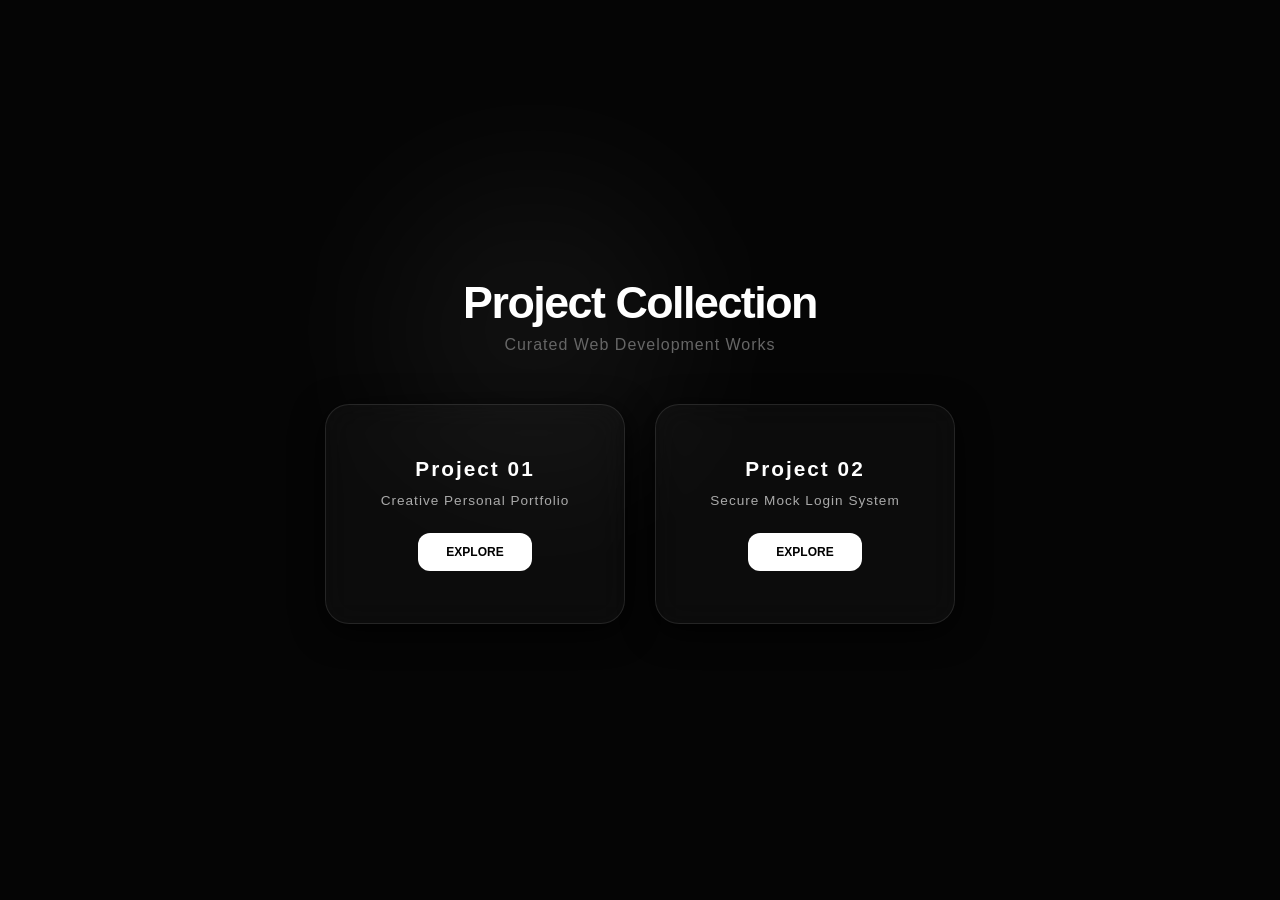
<file: index.html>
<!DOCTYPE html>
<html lang="en">
<head>
    <meta charset="UTF-8">
    <meta name="viewport" content="width=device-width, initial-scale=1.0">
    <title>Premium Project Gallery</title>
    <link rel="stylesheet" href="style.css">
</head>
<body>

    <div class="bg-blur-circle"></div>

    <div class="container">
        <h1>Project Collection</h1>
        <p>Curated Web Development Works</p>

        <div class="project-grid">
            <a href="PORTFOLIO/index.html" class="project-card">
                <div class="card-content">
                    <h2>Project 01</h2>
                    <p>Creative Personal Portfolio</p>
                    <span class="btn">Explore</span>
                </div>
            </a>
            <a href="MOCK LOGIN/index.html" class="project-card">
                <div class="card-content">
                    <h2>Project 02</h2>
                    <p>Secure Mock Login System</p>
                    <span class="btn">Explore</span>
                </div>
            </a>

        </div>
    </div>

</body>
</html>
</file>
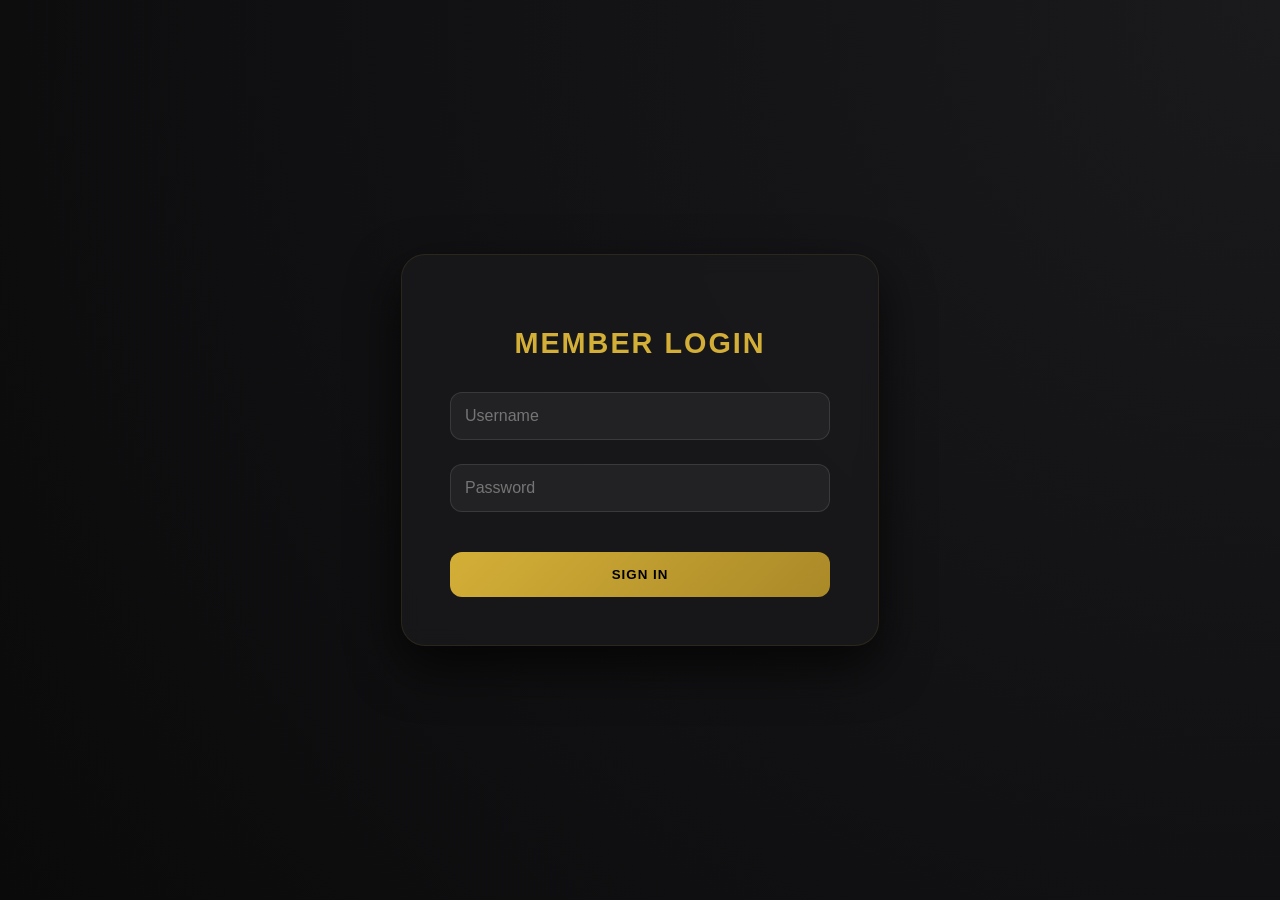
<file: MOCK LOGIN/index.html>
<!DOCTYPE html>
<html lang="en">
<head>
    <meta charset="UTF-8">
    <title>Login Portal | Login</title>
    <link rel="stylesheet" href="style.css">
</head>
<body>
    <div class="card">
        <h2>Member Login</h2>
        <div class="input-group">
            <input type="text" id="username" placeholder="Username">
        </div>
        <div class="input-group">
            <input type="password" id="password" placeholder="Password">
        </div>
        <button onclick="handleLogin()">Sign In</button>
    </div>

    <script>
        function handleLogin() {
            const user = document.getElementById('username').value;
            const pass = document.getElementById('password').value;

            if (user === "admin" && pass === "1234") {
                localStorage.setItem("sessionUser", user);
                window.location.href = "dashboard.html";
            } else {
                alert("Invalid credentials");
            }
        }
    </script>
</body>
</html>
</file>
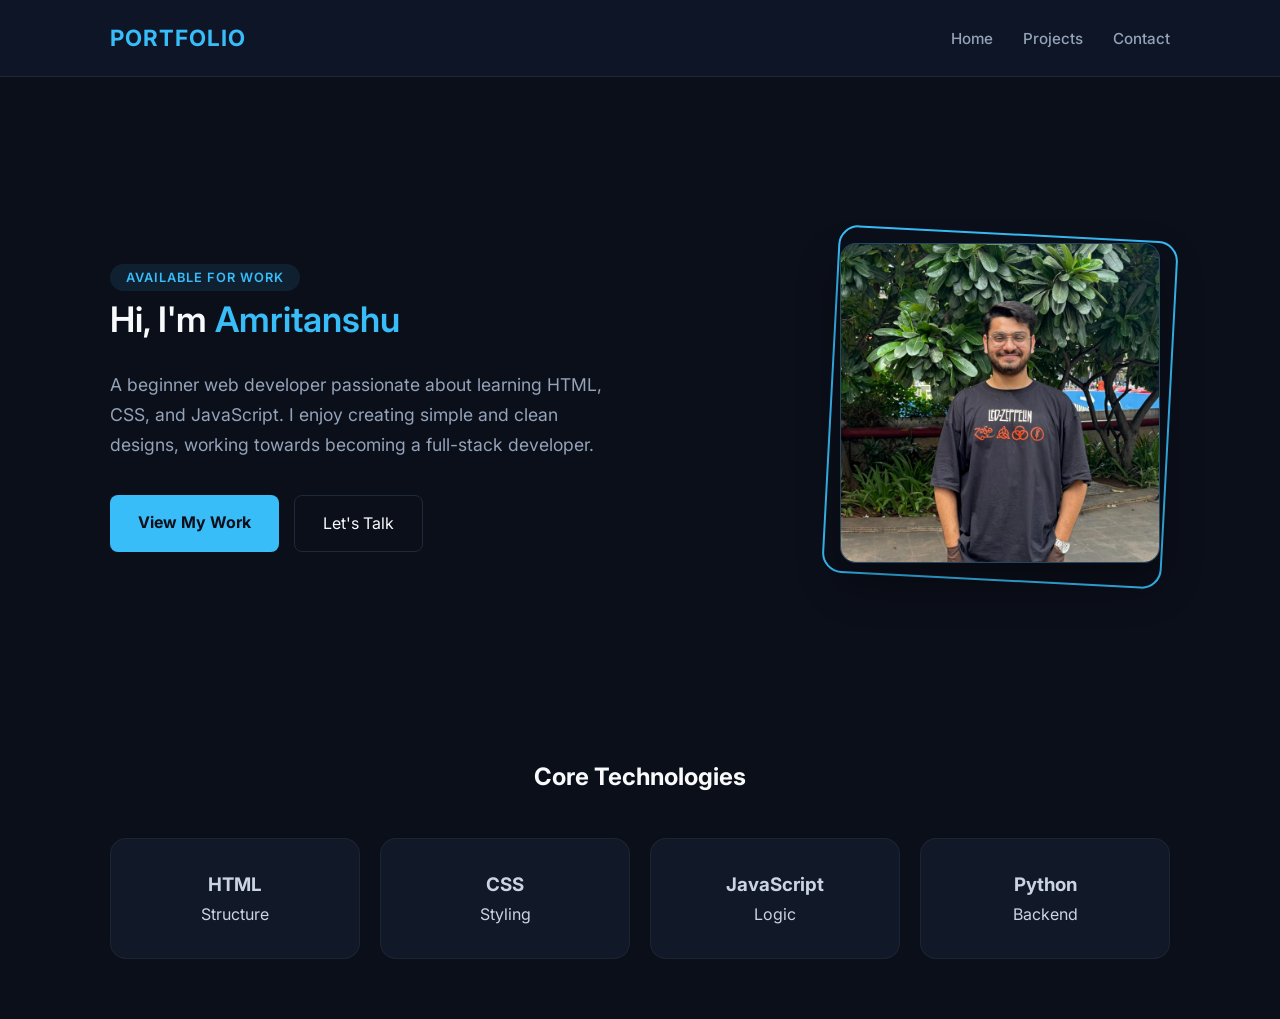
<file: PORTFOLIO/index.html>
<!DOCTYPE html>
<html lang="en">
<head>
    <meta charset="UTF-8">
    <meta name="viewport" content="width=device-width, initial-scale=1.0">
    <title>Amritanshu | Home</title>
    <link href="https://fonts.googleapis.com/css2?family=Inter:wght@300;400;700;900&display=swap" rel="stylesheet">
    <link rel="stylesheet" href="style.css">
</head>
<body>
    <nav>
        <div class="nav-container">
            <div class="logo">PORTFOLIO</div>
            <ul class="nav-links">
                <li><a href="index.html">Home</a></li>
                <li><a href="projects.html">Projects</a></li>
                <li><a href="contact.html">Contact</a></li>
            </ul>
        </div>
    </nav>

    <main class="container">
        <section class="hero-modern">
            <div class="hero-content">
                <span class="badge">Available for Work</span>
                <h1>Hi, I'm <span class="highlight">Amritanshu</span></h1>
                <p class="description">
                    A beginner web developer passionate about learning HTML, CSS, and JavaScript. 
                    I enjoy creating simple and clean designs, working towards becoming a 
                    full-stack developer.
                </p>
                
                <div class="hero-actions">
                    <a href="projects.html" class="btn-primary">View My Work</a>
                    <a href="contact.html" class="btn-secondary">Let's Talk</a>
                </div>
            </div>

            <div class="hero-visual">
                <div class="image-wrapper">
                    <img src="PROFILE PIC.jpg" alt="Amritanshu" class="hero-img">
                </div>
            </div>
        </section>

        <section class="skills-wrapper">
            <h2 class="section-title">Core Technologies</h2>
            <div class="skills-grid">
                <div class="skill-card">
                    <div class="skill-info">
                        <h3>HTML</h3>
                        <span>Structure</span>
                    </div>
                </div>
                <div class="skill-card">
                    <div class="skill-info">
                        <h3>CSS</h3>
                        <span>Styling</span>
                    </div>
                </div>
                <div class="skill-card">
                    <div class="skill-info">
                        <h3>JavaScript</h3>
                        <span>Logic</span>
                    </div>
                </div>
                <div class="skill-card">
                    <div class="skill-info">
                        <h3>Python</h3>
                        <span>Backend</span>
                    </div>
                </div>
            </div>
        </section>
    </main>
</body>
</html>
</file>
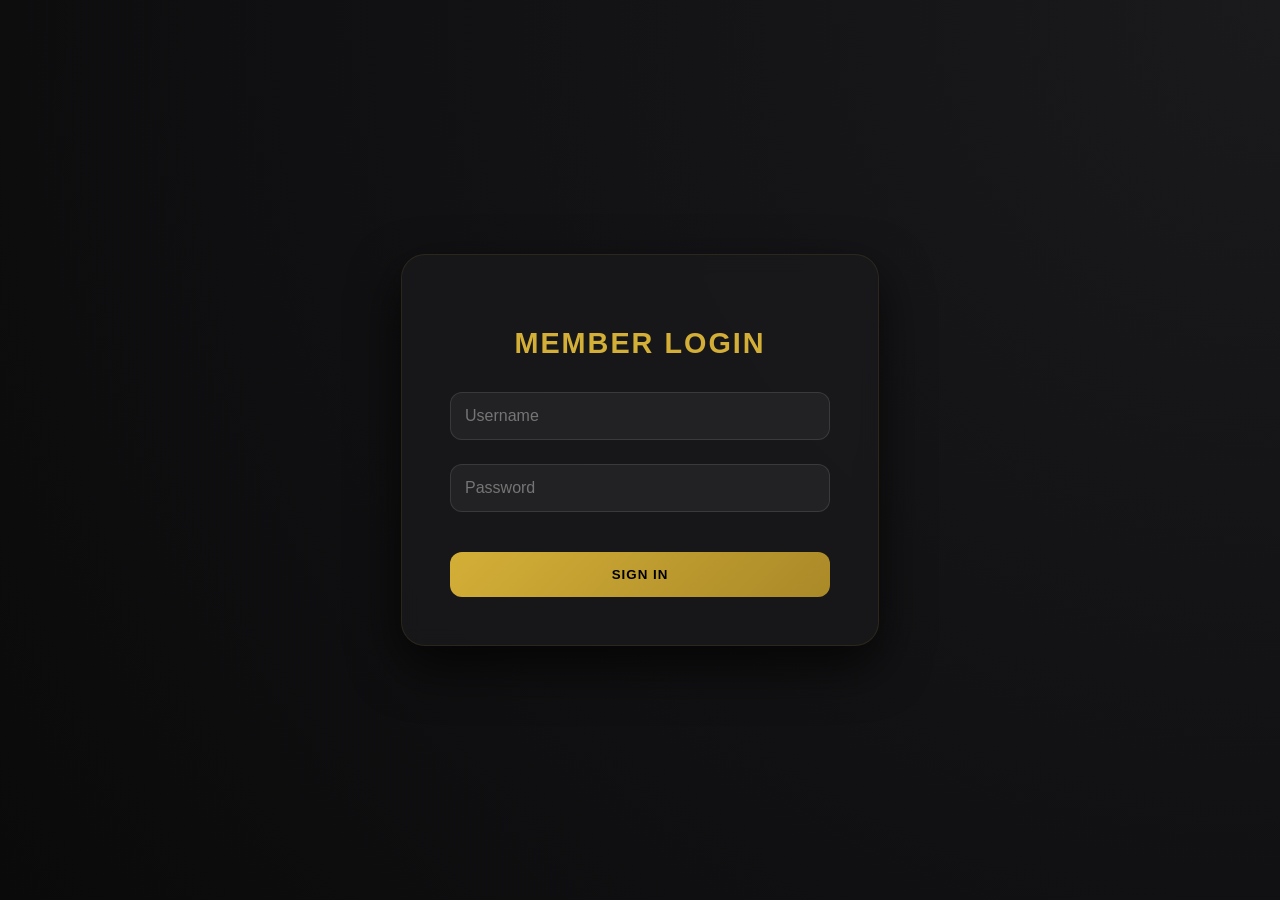
<file: MOCK LOGIN/dashboard.html>
<!DOCTYPE html>
<html lang="en">
<head>
    <meta charset="UTF-8">
    <title>Login Portal | Dashboard</title>
    <link rel="stylesheet" href="style.css">
</head>
<body>
    <div class="card">
        <h2 id="welcomeMsg">Welcome</h2>
        <p style="color: #a0a0a0; margin-bottom: 2rem;">Access your profile and features below.</p>
        
        <button onclick="window.location.href='settings.html'">Profile Settings</button>
        <button class="logout-btn" onclick="logout()">Logout Session</button>
    </div>

    <script>
        const user = localStorage.getItem("sessionUser");
        
        if (user) {
            document.getElementById('welcomeMsg').innerText = `Welcome, ${user}!`;
        } else {
            window.location.href = "index.html";
        }

        function logout() {
            localStorage.removeItem("sessionUser");
            window.location.href = "index.html";
        }
    </script>
</body>
</html>
</file>
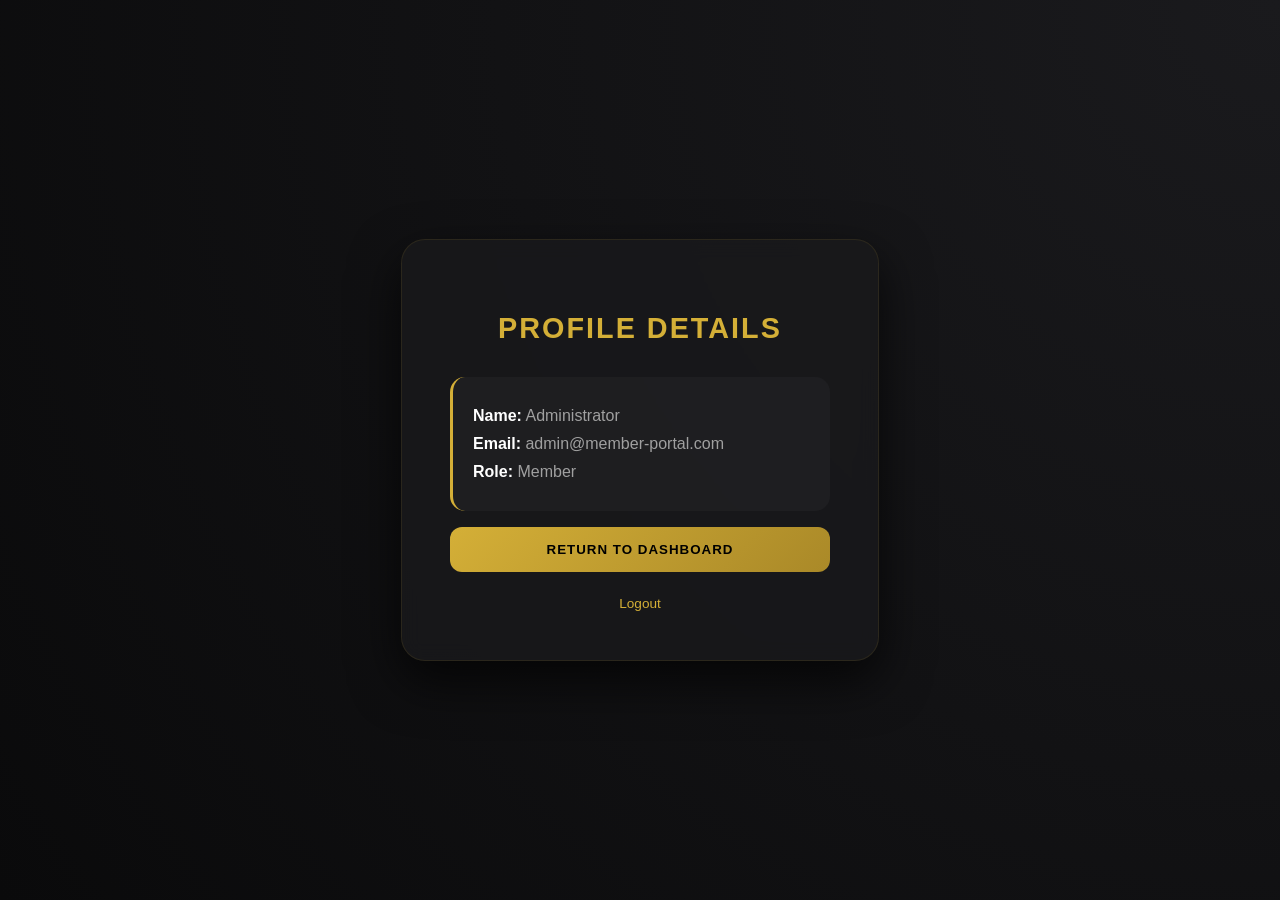
<file: MOCK LOGIN/settings.html>
<!DOCTYPE html>
<html lang="en">
<head>
    <meta charset="UTF-8">
    <title>Login Portal | Profile</title>
    <link rel="stylesheet" href="style.css">
</head>
<body>
    <div class="card">
        <h2>Profile Details</h2>
        
        <div class="profile-info">
            <p><strong>Name:</strong> Administrator</p>
            <p><strong>Email:</strong> admin@member-portal.com</p>
            <p><strong>Role:</strong> Member</p>
        </div>

        <button onclick="window.location.href='dashboard.html'">Return to Dashboard</button>
        <a href="#" onclick="logout()">Logout</a>
    </div>

    <script>
        function logout() {
            localStorage.removeItem("sessionUser");
            window.location.href = "index.html";
        }
    </script>
</body>
</html>
</file>
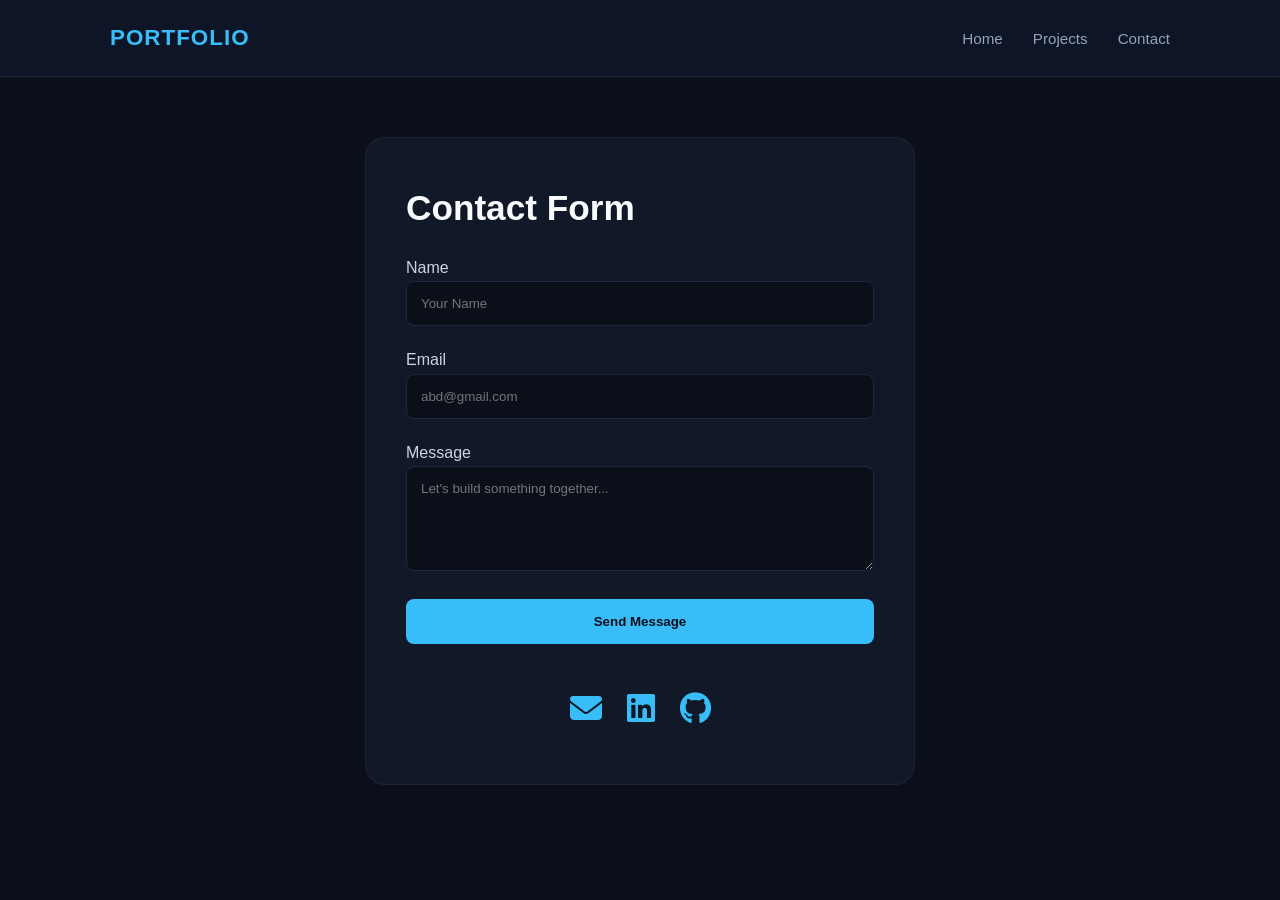
<file: PORTFOLIO/contact.html>
<!DOCTYPE html>
<html lang="en">
<head>
    <meta charset="UTF-8">
    <meta name="viewport" content="width=device-width, initial-scale=1.0">
    <title>Amritanshu | Contact</title>
    <link rel="stylesheet" href="style.css">
    <link rel="stylesheet" href="https://cdnjs.cloudflare.com/ajax/libs/font-awesome/6.4.2/css/all.min.css">
</head>
<body>
    <nav>
        <div class="nav-container">
            <div class="logo">PORTFOLIO</div>
            <ul class="nav-links">
                <li><a href="index.html">Home</a></li>
                <li><a href="projects.html">Projects</a></li>
                <li><a href="contact.html">Contact</a></li>
            </ul>
        </div>
    </nav>

    <main class="container">
        <section class="contact-section">
            <h1>Contact Form</h1>
            <form>
                <div class="form-group">
                    <label>Name</label>
                    <input type="text" placeholder="Your Name">
                </div>
                <div class="form-group">
                    <label>Email</label>
                    <input type="email" placeholder="abd@gmail.com">
                </div>
                <div class="form-group">
                    <label>Message</label>
                    <textarea rows="5" placeholder="Let's build something together..."></textarea>
                </div>
                <button type="button">Send Message</button>
            </form>

            <div class="social-links">
                <a href="mailto:as5342@srmist.edu.in" title="Email Me">
                    <i class="fa-solid fa-envelope"></i>
                </a>
                <a href="https://linkedin.com/in/Amritanshu" target="_blank" title="LinkedIn">
                    <i class="fa-brands fa-linkedin"></i>
                </a>
                <a href="https://github.com/Amritanshu-dev" target="_blank" title="GitHub">
                    <i class="fa-brands fa-github"></i>
                </a>
            </div>
        </section>
    </main>
</body>
</html>
</file>
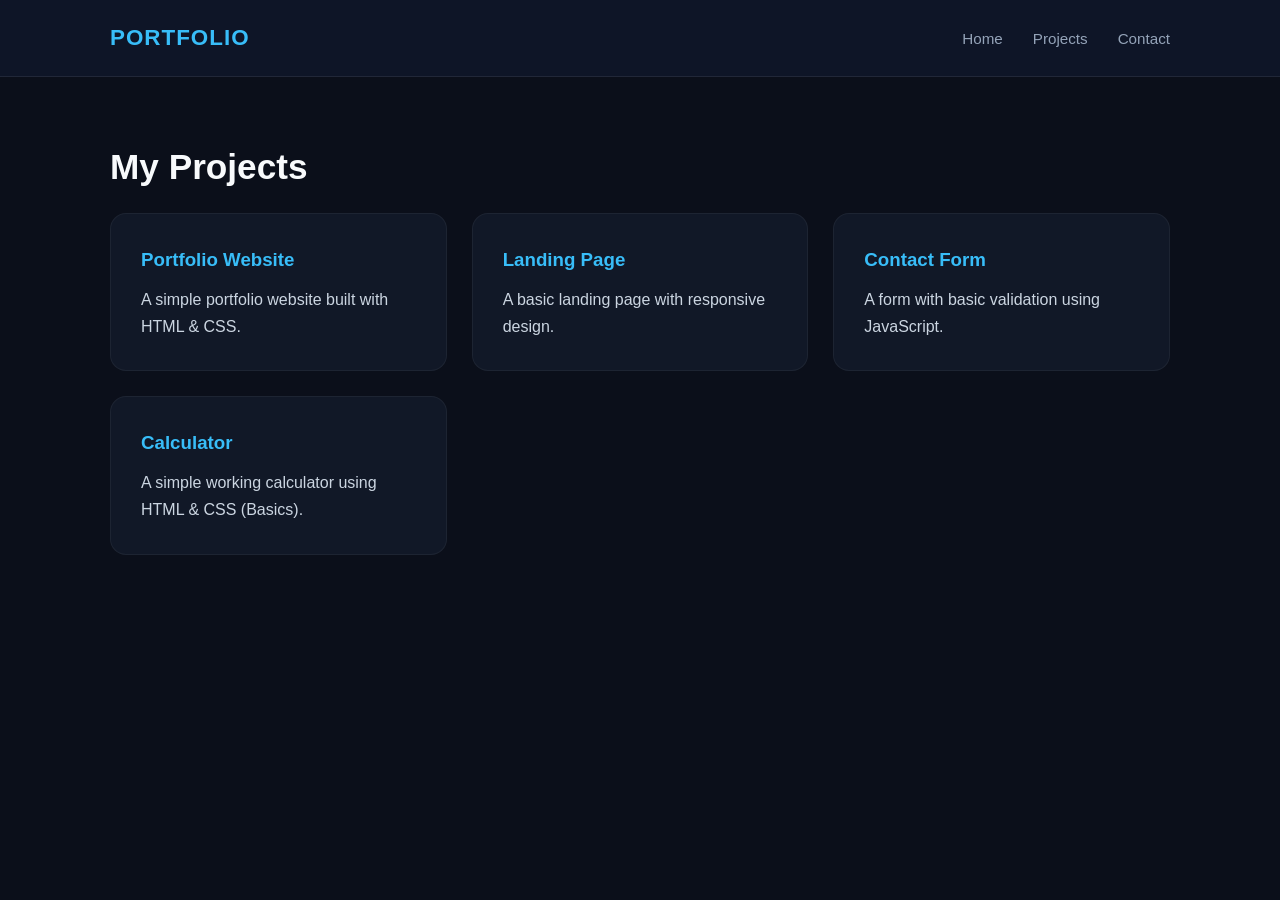
<file: PORTFOLIO/projects.html>
<!DOCTYPE html>
<html lang="en">
<head>
    <meta charset="UTF-8">
    <title>Amritanshu | Projects</title>
    <link rel="stylesheet" href="style.css">
</head>
<body>
    <nav>
        <div class="nav-container">
            <div class="logo">PORTFOLIO</div>
            <ul class="nav-links">
                <li><a href="index.html">Home</a></li>
                <li><a href="projects.html">Projects</a></li>
                <li><a href="contact.html">Contact</a></li>
            </ul>
        </div>
    </nav>

    <main class="container">
        <h1>My Projects</h1>
        <div class="projects-grid">
            <div class="project-card">
                <h3>Portfolio Website</h3>
                <p>A simple portfolio website built with HTML & CSS.</p>
            </div>
            <div class="project-card">
                <h3>Landing Page</h3>
                <p>A basic landing page with responsive design.</p>
            </div>
            <div class="project-card">
                <h3>Contact Form</h3>
                <p>A form with basic validation using JavaScript.</p>
            </div>
            <div class="project-card">
                <h3>Calculator</h3>
                <p>A simple working calculator using HTML & CSS (Basics).</p>
            </div>
        </div>
    </main>
</body>
</html>
</file>
<file: style.css>
* {
    margin: 0;
    padding: 0;
    box-sizing: border-box;
}

body {
    font-family: 'Inter', sans-serif;
    background-color: #050505; /* Deep black */
    color: #ffffff;
    display: flex;
    justify-content: center;
    align-items: center;
    min-height: 100vh;
    overflow: hidden;
}

/* Background glow to make the glass blur visible */
.bg-blur-circle {
    position: absolute;
    width: 300px;
    height: 300px;
    background: rgba(255, 255, 255, 0.05);
    filter: blur(80px);
    border-radius: 50%;
    z-index: -1;
    top: 20%;
    left: 30%;
}

.container {
    text-align: center;
    z-index: 1;
}

h1 {
    font-size: 2.8rem;
    letter-spacing: -1.5px;
    margin-bottom: 8px;
    font-weight: 800;
}

p {
    color: #666;
    margin-bottom: 50px;
    font-size: 1rem;
    letter-spacing: 1px;
}

.project-grid {
    display: flex;
    gap: 30px;
}

/* Glassmorphism Card */
.project-card {
    position: relative;
    width: 300px;
    padding: 2px; /* For the gradient border look */
    text-decoration: none;
    border-radius: 24px;
    transition: all 0.5s ease;
    background: rgba(255, 255, 255, 0.03); /* Very transparent white */
    
    /* The Glass Effect */
    backdrop-filter: blur(15px);
    -webkit-backdrop-filter: blur(15px);
    
    /* Subtle Border */
    border: 1px solid rgba(255, 255, 255, 0.1);
    box-shadow: 0 8px 32px 0 rgba(0, 0, 0, 0.8);
}

.card-content {
    padding: 50px 30px;
    text-align: center;
}

.project-card h2 {
    color: #fff;
    font-size: 1.3rem;
    margin-bottom: 12px;
    letter-spacing: 2px;
}

.project-card p {
    font-size: 0.85rem;
    color: #aaa;
    margin-bottom: 25px;
}

/* Button style */
.btn {
    display: inline-block;
    padding: 12px 28px;
    background: #fff;
    color: #000;
    border-radius: 12px;
    font-size: 0.75rem;
    font-weight: 700;
    text-transform: uppercase;
    transition: 0.3s;
}

/* Hover States */
.project-card:hover {
    transform: translateY(-12px);
    background: rgba(255, 255, 255, 0.07);
    border: 1px solid rgba(255, 255, 255, 0.2);
}

.project-card:hover .btn {
    background: #e0e0e0;
    box-shadow: 0 0 15px rgba(255, 255, 255, 0.2);
}
</file>
<file: MOCK LOGIN/style.css>
/* Premium Midnight & Gold Theme */
:root {
    --bg-color: #0a0a0b;
    --card-bg: rgba(25, 25, 28, 0.8);
    --accent-gold: #d4af37;
    --accent-hover: #f1c40f;
    --text-main: #ffffff;
    --text-dim: #a0a0a0;
    --error-red: #ff4d4d;
}

body {
    background-color: var(--bg-color);
    background-image: radial-gradient(circle at top right, #1a1a1d, #0a0a0b);
    color: var(--text-main);
    font-family: 'Poppins', sans-serif;
    display: flex;
    justify-content: center;
    align-items: center;
    height: 100vh;
    margin: 0;
}

.card {
    background: var(--card-bg);
    backdrop-filter: blur(10px);
    padding: 3rem;
    border-radius: 24px;
    box-shadow: 0 20px 50px rgba(0, 0, 0, 0.7);
    width: 380px;
    text-align: center;
    border: 1px solid rgba(212, 175, 55, 0.1);
}

h2 {
    font-size: 1.8rem;
    margin-bottom: 2rem;
    letter-spacing: 2px;
    text-transform: uppercase;
    color: var(--accent-gold);
}

.input-group {
    margin-bottom: 1.5rem;
    text-align: left;
}

input {
    width: 100%;
    padding: 14px;
    background: rgba(255, 255, 255, 0.05);
    border: 1px solid rgba(255, 255, 255, 0.1);
    border-radius: 12px;
    color: white;
    font-size: 1rem;
    box-sizing: border-box;
    transition: all 0.3s ease;
}

input:focus {
    outline: none;
    border-color: var(--accent-gold);
    background: rgba(255, 255, 255, 0.08);
    box-shadow: 0 0 15px rgba(212, 175, 55, 0.2);
}

button {
    width: 100%;
    padding: 15px;
    margin-top: 1rem;
    background: linear-gradient(135deg, #d4af37 0%, #aa8928 100%);
    color: #000;
    font-weight: 700;
    text-transform: uppercase;
    letter-spacing: 1px;
    border: none;
    border-radius: 12px;
    cursor: pointer;
    transition: all 0.3s ease;
}

button:hover {
    transform: translateY(-3px);
    box-shadow: 0 10px 20px rgba(212, 175, 55, 0.3);
}

.logout-btn {
    background: transparent;
    border: 1px solid var(--error-red);
    color: var(--error-red);
    margin-top: 20px;
}

.logout-btn:hover {
    background: var(--error-red);
    color: white;
    box-shadow: 0 10px 20px rgba(255, 77, 77, 0.2);
}

.profile-info {
    text-align: left;
    background: rgba(255, 255, 255, 0.03);
    padding: 20px;
    border-radius: 15px;
    border-left: 3px solid var(--accent-gold);
}

.profile-info p {
    margin: 10px 0;
    color: var(--text-dim);
}

.profile-info strong {
    color: var(--text-main);
}

a {
    display: inline-block;
    margin-top: 1.5rem;
    color: var(--accent-gold);
    text-decoration: none;
    font-size: 0.85rem;
    transition: 0.3s;
}

a:hover {
    color: var(--text-main);
    letter-spacing: 1px;
}
</file>
<file: PORTFOLIO/style.css>
/* --- 1. Global Reset & Professional Typography --- */
* {
    margin: 0;
    padding: 0;
    box-sizing: border-box;
}

body {
    /* 'Inter' is the industry standard for clean, professional UI */
    font-family: 'Inter', -apple-system, BlinkMacSystemFont, sans-serif;
    line-height: 1.7;
    background-color: #0b0f1a; /* Deep Obsidian */
    color: #cbd5e1; /* Soft gray for better readability */
    -webkit-font-smoothing: antialiased;
}

/* --- 2. Navigation (Glass-morphism) --- */
nav {
    background: rgba(15, 23, 42, 0.9);
    backdrop-filter: blur(12px);
    padding: 1.2rem 0;
    border-bottom: 1px solid rgba(255, 255, 255, 0.08);
    position: sticky;
    top: 0;
    z-index: 100;
}

.nav-container {
    max-width: 1100px;
    margin: auto;
    display: flex;
    justify-content: space-between;
    align-items: center;
    padding: 0 20px;
}

.logo {
    color: #38bdf8;
    font-size: 1.4rem;
    font-weight: 700;
    letter-spacing: 1px;
}

.nav-links {
    list-style: none;
    display: flex;
}

.nav-links li { margin-left: 30px; }

.nav-links a {
    color: #94a3b8;
    text-decoration: none;
    font-weight: 500;
    font-size: 0.95rem;
    transition: 0.3s;
}

.nav-links a:hover { color: #38bdf8; }

/* --- 3. Main Container --- */
.container {
    max-width: 1100px;
    margin: 60px auto;
    padding: 0 20px;
}

h1 {
    font-size: 2.2rem;
    color: #f8fafc;
    margin-bottom: 1rem;
    font-weight: 600;
}

h2 {
    font-size: 1.5rem;
    color: #f8fafc;
    margin-bottom: 1rem;
}

/* --- 4. Home: Hero Section --- */
.hero {
    display: flex;
    align-items: center;
    gap: 50px;
    background: #111827;
    padding: 50px;
    border-radius: 20px;
    border: 1px solid rgba(255, 255, 255, 0.05);
}

.hero-img {
    width: 220px;
    height: 220px;
    /* Square Frame with slight rounding for a premium feel */
    border-radius: 12px; 
    object-fit: cover;
    border: 1px solid rgba(56, 189, 248, 0.2);
    background: #1e293b;
}

/* --- 5. Uniform Skills Grid --- */
.skills-container {
    display: grid;
    /* This creates 2 equal columns. Use 1fr 1fr 1fr for 3 columns. */
    grid-template-columns: repeat(2, 1fr); 
    gap: 12px;
    margin-top: 20px;
    max-width: 500px; /* Limits width to keep it neat */
}

.skill-tag {
    background: #1e293b;
    padding: 14px;
    border-radius: 8px;
    border: 1px solid rgba(255, 255, 255, 0.05);
    text-align: center;
    font-size: 0.9rem;
    color: #94a3b8;
    transition: 0.3s ease;
}

.skill-tag:hover {
    border-color: #38bdf8;
    color: #38bdf8;
    background: rgba(56, 189, 248, 0.05);
}

/* --- 6. Projects Page Grid --- */
.projects-grid {
    display: grid;
    grid-template-columns: repeat(auto-fit, minmax(300px, 1fr));
    gap: 25px;
}

.project-card {
    background: #111827;
    padding: 30px;
    border-radius: 16px;
    border: 1px solid rgba(255, 255, 255, 0.05);
    transition: 0.3s ease;
}

.project-card:hover {
    transform: translateY(-5px);
    border-color: #38bdf8;
}

.project-card h3 { color: #38bdf8; margin-bottom: 10px; }

/* --- 7. Contact Page Form --- */
.contact-section {
    max-width: 550px;
    margin: auto;
    background: #111827;
    padding: 40px;
    border-radius: 20px;
    border: 1px solid rgba(255, 255, 255, 0.05);
}

.form-group { margin-bottom: 20px; }

input, textarea {
    width: 100%;
    padding: 14px;
    background: #0b0f1a;
    border: 1px solid #1e293b;
    border-radius: 8px;
    color: white;
    font-family: 'Inter', sans-serif;
}

input:focus, textarea:focus {
    outline: none;
    border-color: #38bdf8;
}

button {
    background: #38bdf8;
    color: #0b0f1a;
    border: none;
    padding: 15px;
    width: 100%;
    border-radius: 8px;
    font-weight: 600;
    font-family: 'Inter', sans-serif;
    cursor: pointer;
    transition: 0.3s;
}

button:hover {
    background: #7dd3fc;
    box-shadow: 0 0 20px rgba(56, 189, 248, 0.2);
}

.social-links {
    margin-top: 30px;
    text-align: center;
}

.social-links a {
    display: block;
    color: #94a3b8;
    text-decoration: none;
    margin: 8px 0;
    font-size: 0.9rem;
}

.social-links a:hover { color: #38bdf8; }

/* --- 8. Responsive Adjustment --- */
@media (max-width: 768px) {
    .hero {
        flex-direction: column;
        text-align: center;
        padding: 30px;
    }
    .skills-container {
        margin: 20px auto 0;
    }
}

/* Styling for Social Logos */
.social-links {
    margin-top: 30px;
    display: flex;
    justify-content: center;
    gap: 25px; /* Spacing between icons */
}

.social-links a {
    font-size: 2rem; /* Size of the logo */
    color: #38bdf8; /* Your accent color */
    text-decoration: none;
    transition: transform 0.3s ease, color 0.3s ease;
}

.social-links a:hover {
    transform: scale(1.2); /* Slight pop on hover */
    color: #7dd3fc;
}

/* Hero Modern Layout */
.hero-modern {
    display: flex;
    align-items: center;
    justify-content: space-between;
    gap: 40px;
    padding: 60px 0;
    min-height: 60vh;
}

.hero-content { flex: 1; }

.badge {
    background: rgba(56, 189, 248, 0.1);
    color: #38bdf8;
    padding: 6px 16px;
    border-radius: 100px;
    font-size: 0.8rem;
    font-weight: 600;
    text-transform: uppercase;
    letter-spacing: 1px;
}

.highlight { color: #38bdf8; }

.description {
    font-size: 1.1rem;
    margin: 20px 0 35px;
    max-width: 500px;
    color: #94a3b8;
}

/* Square Image Wrapper with Decorative Border */
.image-wrapper {
    position: relative;
    padding: 10px;
}

.image-wrapper::before {
    content: '';
    position: absolute;
    top: 0; right: 0; bottom: 0; left: 0;
    border: 2px solid #38bdf8;
    border-radius: 20px;
    transform: rotate(3deg);
    z-index: -1;
}

.hero-img {
    width: 320px;
    height: 320px;
    border-radius: 16px;
    object-fit: cover;
    box-shadow: 0 20px 40px rgba(0,0,0,0.4);
}

/* Button Styling */
.hero-actions { display: flex; gap: 15px; }

.btn-primary {
    background: #38bdf8;
    color: #0b0f1a;
    padding: 14px 28px;
    border-radius: 8px;
    text-decoration: none;
    font-weight: 700;
}

.btn-secondary {
    border: 1px solid #1e293b;
    color: #f8fafc;
    padding: 14px 28px;
    border-radius: 8px;
    text-decoration: none;
}

/* Modern Skill Grid */
.skills-wrapper { margin-top: 80px; }
.section-title { text-align: center; margin-bottom: 40px; }

.skills-grid {
    display: grid;
    grid-template-columns: repeat(auto-fit, minmax(200px, 1fr));
    gap: 20px;
}

.skill-card {
    background: #111827;
    padding: 30px;
    border-radius: 16px;
    border: 1px solid rgba(255,255,255,0.05);
    text-align: center;
    transition: 0.3s;
}

.skill-card:hover {
    border-color: #38bdf8;
    transform: translateY(-5px);
}
</file>
